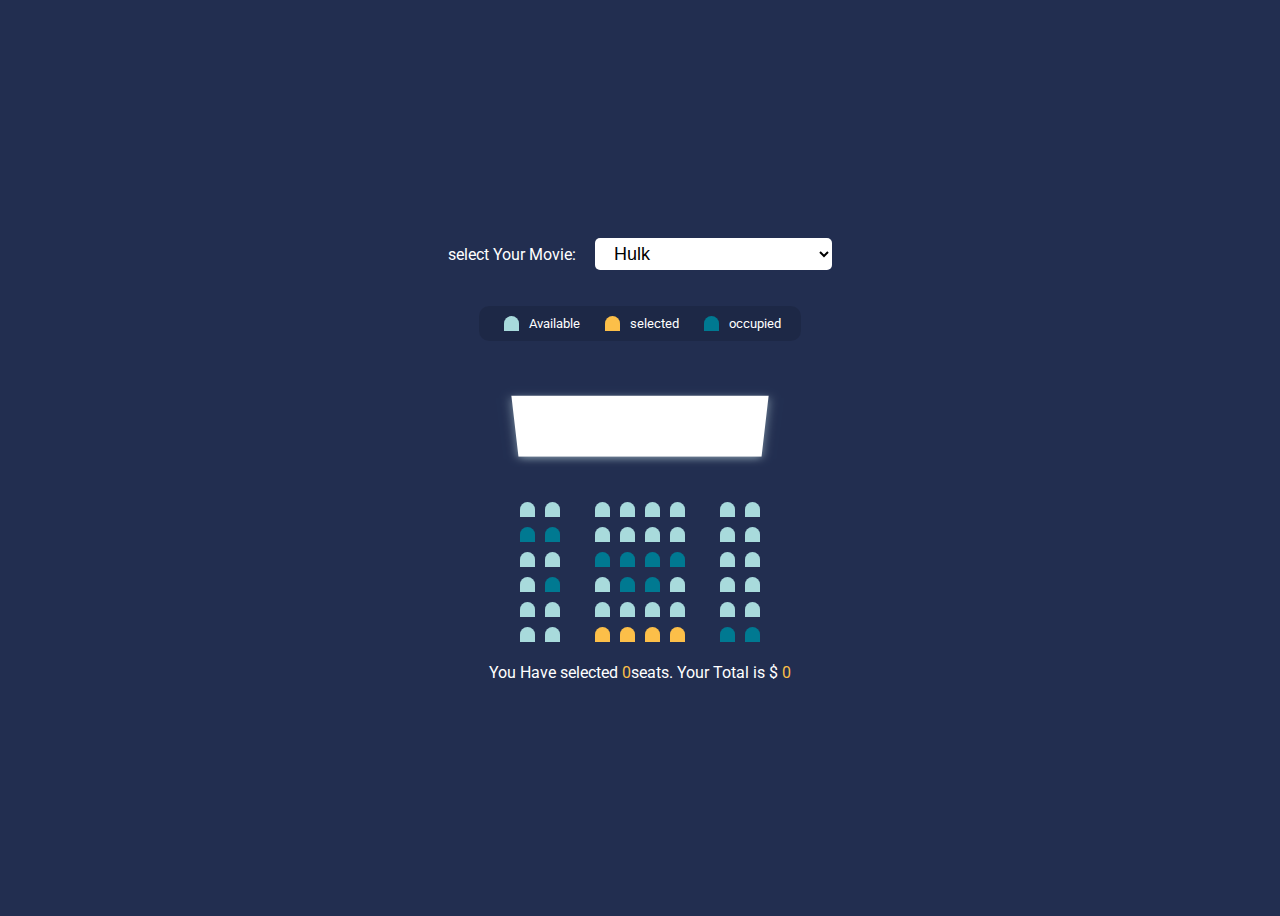
<file: Module A/cenima-tickting-more-practice/index.html>
<!doctype html>
<html lang="en">

<head>
    <!-- Required meta tags -->
    <meta charset="utf-8">
    <meta name="viewport" content="width=device-width, initial-scale=1, shrink-to-fit=no">




    <link rel="stylesheet" href="css/style.css" type="text/css">


    <title>Movie Theaters</title>
</head>


<body>


    <div class="select-container">
        <label>select Your Movie:</label>
        <select id="movie">

            <option value="10">Hulk</option>
            <option value="20">Fast & Furious</option>
            <option value="7">Batman</option>
            <option value="8">Jhony wick</option>
            <option value="15">mermaid siren seasons</option>

        </select>
    </div>
    <!-- This is legend displaying available , selected and occupied seat formating-->
    <ul class="legend">
        <!--available seats -->
        <li>
            <div class="seat"></div>
            <small>Available</small>
        </li>

        <!-- selected seats -->
        <li>
            <div class="seat selected"></div>
            <small>selected</small>
        </li>

        <!--Occupied seats -->
        <li>
            <div class="seat occupied"></div>
            <small>occupied</small>
        </li>

    </ul>


    <!-- The Container for displaying screen and seating Chart-->
    <div class="container">
        <div class="screen"> </div>
        <!--This is row 1-->
        <div class="row">
            <div class="seat"></div>
            <div class="seat"></div>
            <div class="seat"></div>
            <div class="seat"></div>
            <div class="seat"></div>
            <div class="seat"></div>
            <div class="seat"></div>
            <div class="seat"></div>
        </div>
        <!--This is row 2-->
        <div class="row">
            <div class="seat occupied "></div>
            <div class="seat occupied "></div>
            <div class="seat"></div>
            <div class="seat"></div>
            <div class="seat"></div>
            <div class="seat"></div>
            <div class="seat"></div>
            <div class="seat"></div>
        </div>
        <!--This is row 3-->
        <div class="row">
            <div class="seat"></div>
            <div class="seat"></div>
            <div class="seat occupied "></div>
            <div class="seat occupied "></div>
            <div class="seat occupied "></div>
            <div class="seat occupied "></div>
            <div class="seat"></div>
            <div class="seat"></div>
        </div>
        <!--This is row 4-->
        <div class="row">
            <div class="seat"></div>
            <div class="seat occupied "></div>
            <div class="seat"></div>
            <div class="seat occupied "></div>
            <div class="seat occupied "></div>
            <div class="seat"></div>
            <div class="seat"></div>
            <div class="seat"></div>
        </div>
        <!--This is row 5-->
        <div class="row">
            <div class="seat"></div>
            <div class="seat"></div>
            <div class="seat"></div>
            <div class="seat"></div>
            <div class="seat"></div>
            <div class="seat"></div>
            <div class="seat"></div>
            <div class="seat"></div>
        </div>
        <!--This is row 6-->
        <div class="row">
            <div class="seat"></div>
            <div class="seat"></div>
            <div class="seat selected"></div>
            <div class="seat selected"></div>
            <div class="seat selected"></div>
            <div class="seat selected"></div>
            <div class="seat occupied "></div>
            <div class="seat occupied "></div>

        </div>
    </div>



    <p class="totals">You Have selected
        <span id="count">0</span>seats. Your Total is $
        <span id="total">0</span>
    </p>
    </div>

    <script src="js/project2.js" type="text/javascript"></script>
</body>

</html>
</file>
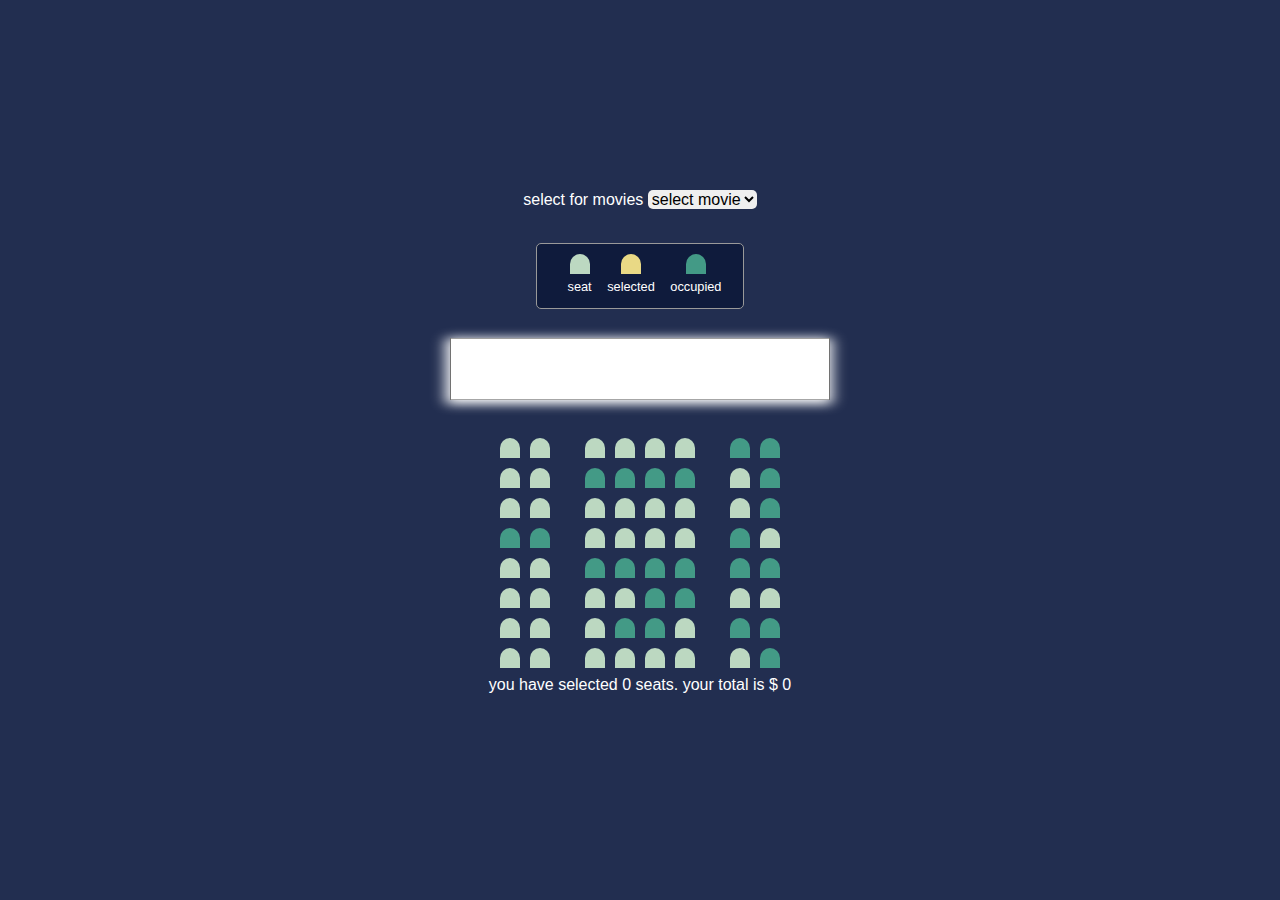
<file: Module A/cenima-tickting/index.html>
<!doctype html>
<html lang="en">

  <head>
    <!-- Required meta tags -->
    <meta charset="utf-8">
    <meta name="viewport" content="width=device-width, initial-scale=1, shrink-to-fit=no">

    <!-- <link rel="stylesheet" href="https://cdnjs.cloudflare.com/ajax/libs/font-awesome/4.7.0/css/font-awesome.min.css"> -->
    <!-- <link rel="stylesheet" href="hhtps://code.jquery.com/ui/1.12.1/themes/base/jquery-ui.css"> -->
    <!-- Bootstrap CSS -->
    <link rel="stylesheet" href="css/bootstrap.css" type="text/css">
    <link rel="stylesheet" href="css/bootstrap.min.css" type="text/css">

    <link rel="stylesheet" href="css/styles.css" type="text/css">


    <title>Cenima Tickets</title>
  </head>

  <body>

    <section class="main">
    <div class="container">
      <div class="row justify-content-md-center align-items-center centers">
        <div class="col-md-8 p-0 text-center ">
          <div class="select-container">
            <label>select for movies</label>
            <select id="movies" class="checkMovie">
              <option value="0">select movie </option>
              <option value="10" id="topgun5" class="movieName topgun">top gun 5 </option>
              <option value="20" id="jumanji" class="movieName jumanji">jumanji </option>
              <option value="30" id="avengers" class="movieName avengers">Avengers </option>
              <option value="40" id="ironman" class="movieName ironman">iron man </option>
              <option value="50" id="spider" class="movieName spider">spider man </option>
            </select>
          </div>
          <ul class="legend">
            <li>
              <div class="seat"> </div>
                <small>seat</small>
            </li>
            <li>
              <div class="seat selecteds"> </div>
                <small>selected</small>
            </li>
            <li>
              <div class="seat occupied"> </div>
                <small>occupied</small>
            </li>
          </ul>

<div class="screen"></div>
          <!--- 1st row 8 seats-->
      <div class="row row-seats justify-content-center">
        <div class="seat"></div>
        <div class="seat"></div>
        <div class="seat"></div>
        <div class="seat"></div>
        <div class="seat"></div>
        <div class="seat"></div>
   <div class="seat occupied"></div>
   <div class="seat occupied"></div>
      </div>
<!--- 2nd row 8 seats-->
      <div class="row row-seats justify-content-center">
        <div class="seat"></div>
        <div class="seat"></div>
        <div class="seat occupied"></div>
        <div class="seat occupied"></div>
        <div class="seat occupied"></div>
        <div class="seat occupied"></div>
        <div class="seat "></div>
   <div class="seat occupied"></div>
      </div>
<!--- 3rd row 8 seats-->
      <div class="row row-seats justify-content-center">
        <div class="seat"></div>
        <div class="seat"></div>
        <div class="seat"></div>
        <div class="seat"></div>
        <div class="seat"></div>
        <div class="seat"></div>
        <div class="seat"></div>
   <div class="seat occupied"></div>
      </div>
<!--- 4th row 8 seats-->
      <div class="row row-seats justify-content-center">
          <div class="seat occupied"></div>
         <div class="seat occupied"></div>
        <div class="seat"></div>
        <div class="seat"></div>
        <div class="seat"></div>
        <div class="seat"></div>
   <div class="seat occupied"></div>
        <div class="seat"></div>
      </div>
<!--- 5th row 8 seats-->
      <div class="row row-seats justify-content-center">
        <div class="seat"></div>
        <div class="seat"></div>
   <div class="seat occupied"></div>  
    <div class="seat occupied"></div>
        <div class="seat occupied"></div>
          <div class="seat occupied"></div>
   <div class="seat occupied"></div>
   <div class="seat occupied"></div>
      </div>
<!--- 6th row 8 seats-->
      <div class="row row-seats justify-content-center">
        <div class="seat"></div>
        <div class="seat"></div>
        <div class="seat"></div>
        <div class="seat"></div>
    <div class="seat occupied"></div>
   <div class="seat occupied"></div>
        <div class="seat"></div>
        <div class="seat"></div>
      </div>
<!--- 7th row 8 seats-->
      <div class="row row-seats justify-content-center">
        <div class="seat"></div>
        <div class="seat"></div>
        <div class="seat"></div>
        <div class="seat occupied"></div>
         <div class="seat occupied"></div>
        <div class="seat"></div>
       <div class="seat occupied"></div>
      <div class="seat occupied"></div>
      </div>
<!--- 8th row 8 seats-->
      <div class="row row-seats justify-content-center">
        <div class="seat"></div>
        <div class="seat"></div>
        <div class="seat"></div>
        <div class="seat"></div>
        <div class="seat"></div>
        <div class="seat"></div>
        <div class="seat"></div>
        <div class="seat occupied"></div>
      </div>

<p class="totals-amount">you have selected <span id="count">0</span> seats. your total is <span id="total">$ 0</span></p>
        </div>
      </div>
    </div>
   </section>
    <script src="js/bootstrap.min.js" type="JavaScript"></script>
 <script src="js/myscript.js" type="text/javascript">


</script>
  </body>

</html>
</file>
<file: Module A/cenima-tickting-more-practice/css/style.css>
@import url('https://fonts.googleapis.com/css2?family=Roboto:wght@400;500&display=swap');
body {
    background-color: #222e50;
    align-items: center;
    justify-content: center;
    display: flex;
    height: 100vh;
    color: #fff;
    flex-direction: column;
    font-family: 'Roboto', sans-serif;
}

.row {
    display: flex;
}

.clear {
    clear: both;
}

.select-container {
    margin: 20px 0;
}

.select-container select {
    background-color: #fff;
    border: 0;
    border-radius: 5px;
    font-size: 18px;
    margin-left: 15px;
    padding: 5px 15px;
}

.seat {
    background-color: #a8dadc;
    height: 15px;
    width: 15px;
    margin: 5px;
    border-top-left-radius: 10px;
    border-top-right-radius: 10px;
}

.seat:not(.occupied):hover {
    cursor: pointer;
    transform: scale(1.25);
}

.seat:nth-of-type(2) {
    margin-right: 30px;
}

.seat:nth-last-of-type(2) {
    margin-left: 30px;
}

.seat.selected {
    background-color: #fcbf49;
}

.seat.occupied {
    background-color: #007991;
}


/* .seat.occupied {
    cursor: not-allowed;
} */

.legend .seat:hover {
    cursor: default;
    transform: scale(1);
}

.legend {
    background-color: rgba(0, 0, 0, .12);
    padding: 5px 10px;
    border-radius: 10px;
    list-style-type: none;
    display: flex;
    justify-content: space-between;
}

.legend li {
    display: flex;
    align-items: center;
    justify-content: center;
    margin: 0 10px;
}

.legend li small {
    margin-left: 5px;
}

.screen {
    background-color: #fff;
    width: 100%;
    height: 80px;
    margin: 30px 0;
    transform: rotateX(-45deg);
    box-shadow: 0 3px 10px rgba(225, 255, 255, 0.5);
}

.container {
    perspective: 1000px;
}

p.totals span {
    color: #fcbf49;
    ;
}
</file>
<file: Module A/cenima-tickting/css/styles.css>
body{
background-color:#222E50;
color: #fff;
/* display: flex;
flex-direction: column; */
}

ul.legend {
    display: flex;
    align-items: center;
    justify-content: center;
        background-color: #0f1b3c;
    display: inline-block;
    padding: 10px 10px 10px 30px;
    border: solid 1px #999999;
    border-radius: 5px;
        transition: ease-in-out 0.3s;
}
ul.legend:hover {
    box-shadow: 1px 11px 9px 0px #0b1635;
    transition: ease-in-out 0.3s;
}
ul.legend li {
    list-style: none;
    display: inline-block;
    margin-right: 11px;
    text-align: center;
}
ul.legend li .seat {
    margin: 0 auto;
}
/* .center {
    max-width: fit-content;
    margin-left: auto;
    margin-right: auto;
} */
.centers {
    height: 100vh;
}
select#movies {
    border: 0;
    border-radius: 5px;
}
.seat{
    background-color: #BCD8C1;
    height: 20px;
    width: 20px;
    margin: 5px;
    border-top-left-radius: 10px;
    border-top-right-radius: 10px;
        transition: ease-in-out 0.5s;
}
.selected{

        background-color: #E9D985;
}
.selecteds{
     background-color: #E9D985;
}
.occupied {
    background-color: #439A86;
}

.select-container {
    margin-bottom: 23px;
}
.seat:nth-of-type(2){
    margin-right: 30px;
}

.seat:nth-last-of-type(2){
    margin-left: 30px;
}

.seat:not(.occupied):hover{
    cursor: pointer;
    transform: scale(1.5);
    transition: ease-in-out 0.2s;
}
ul.legend li .seat:hover {
    cursor: default;
    transform: scale(1);
}

.screen {
    background-color: #fff;
    width: 50%;
    height: 88px;
    margin: 0 auto;
    margin-bottom: 20px;
    transform: rotateX(-45deg);
    box-shadow: -1px 3px 14px 3px;
        border: solid 1px #727272;
}
</file>
